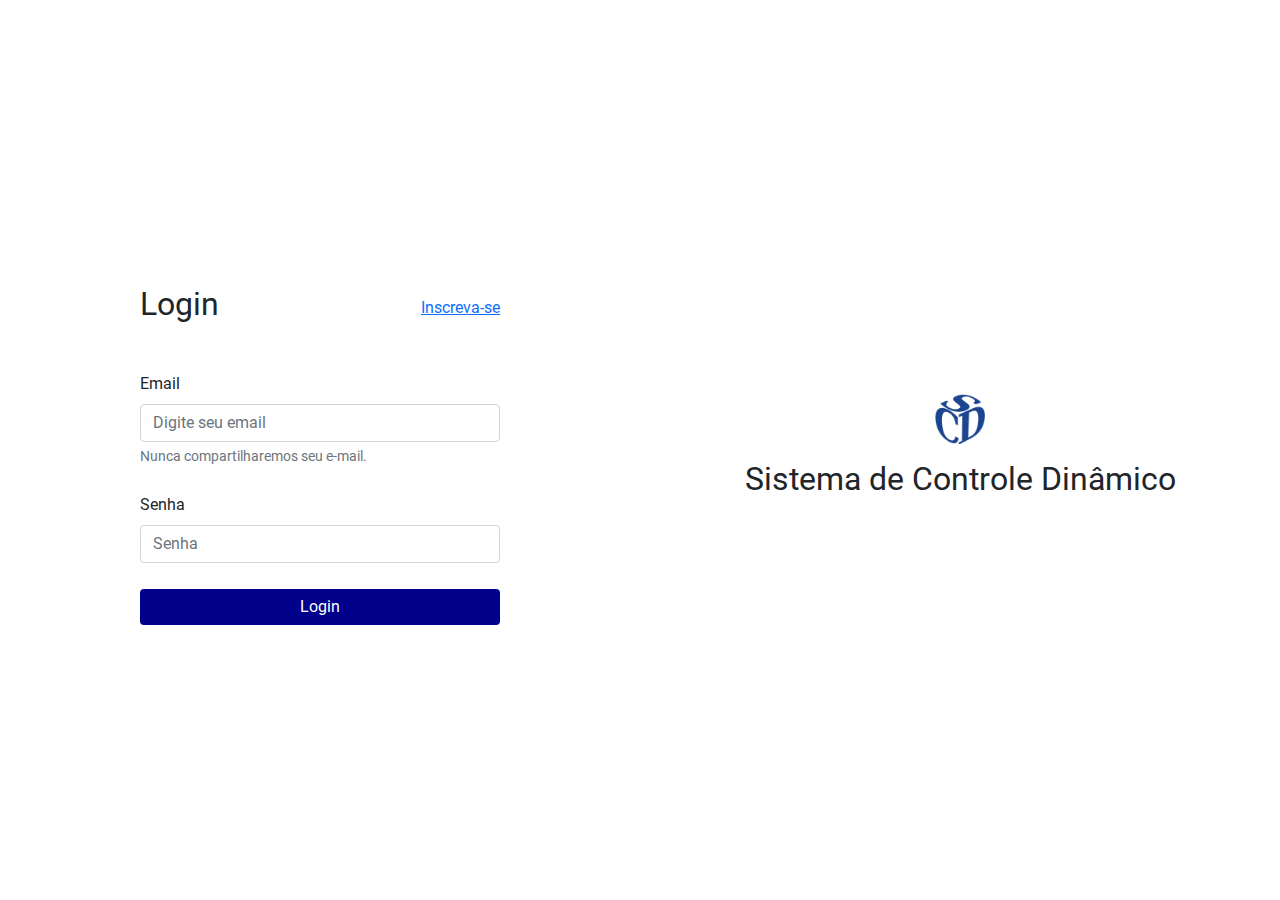
<file: views/index.html>
<!DOCTYPE html>
<html lang="en">
<head>
    <meta charset="UTF-8">
    <meta http-equiv="X-UA-Compatible" content="IE=edge">
    <meta name="viewport" content="width=device-width, initial-scale=1.0">
    <link rel="stylesheet" href="../css/all.css">
    <link rel="stylesheet" href="../plugins/bootstrap/css/bootstrap.min.css">
    <link rel="stylesheet" href="../plugins/fontawesome/css/all.min.css">
    <title>SCD</title>
</head>
<body>
<div class="login">
    <div class="login-form">
        <div class="login-form-wrapper">
            <div class="login-title">
                <h2>Login</h2>
                <a href="../views/register.html">Inscreva-se</a>
            </div>
            <form>
                <div class="mb-3">
                  <label for="email" class="form-label">Email</label>
                  <input type="email" class="form-control" id="email" aria-describedby="emailHelp" placeholder="Digite seu email">
                  <div id="emailHelp" class="form-text">Nunca compartilharemos seu e-mail.</div>
                </div>
                <div class="mb-3">
                  <label for="senha" class="form-label">Senha</label>
                  <input type="password" class="form-control" id="exampleInputPassword1" placeholder="Senha">
                </div>
                
                <button type="button" class="btn">Login</button>
              </form>
        </div>
    </div>
    <div class="banner-login">
        <figure>
            <img src="../images/logoo.png" alt="">
        </figure>
        <h2>Sistema de Controle Dinâmico</h2>
    </div>
</div>
<script src="../plugins/bootstrap/js/bootstrap.min.js"></script>
<script src="../plugins/fontawesome/js/all.min.js"></script>
<script>
    let button = document.querySelector('form button.btn')
    button.addEventListener("click", () => {
        location.href = "dashboard.html"
    } )
</script>

</body>
</html>
</file>
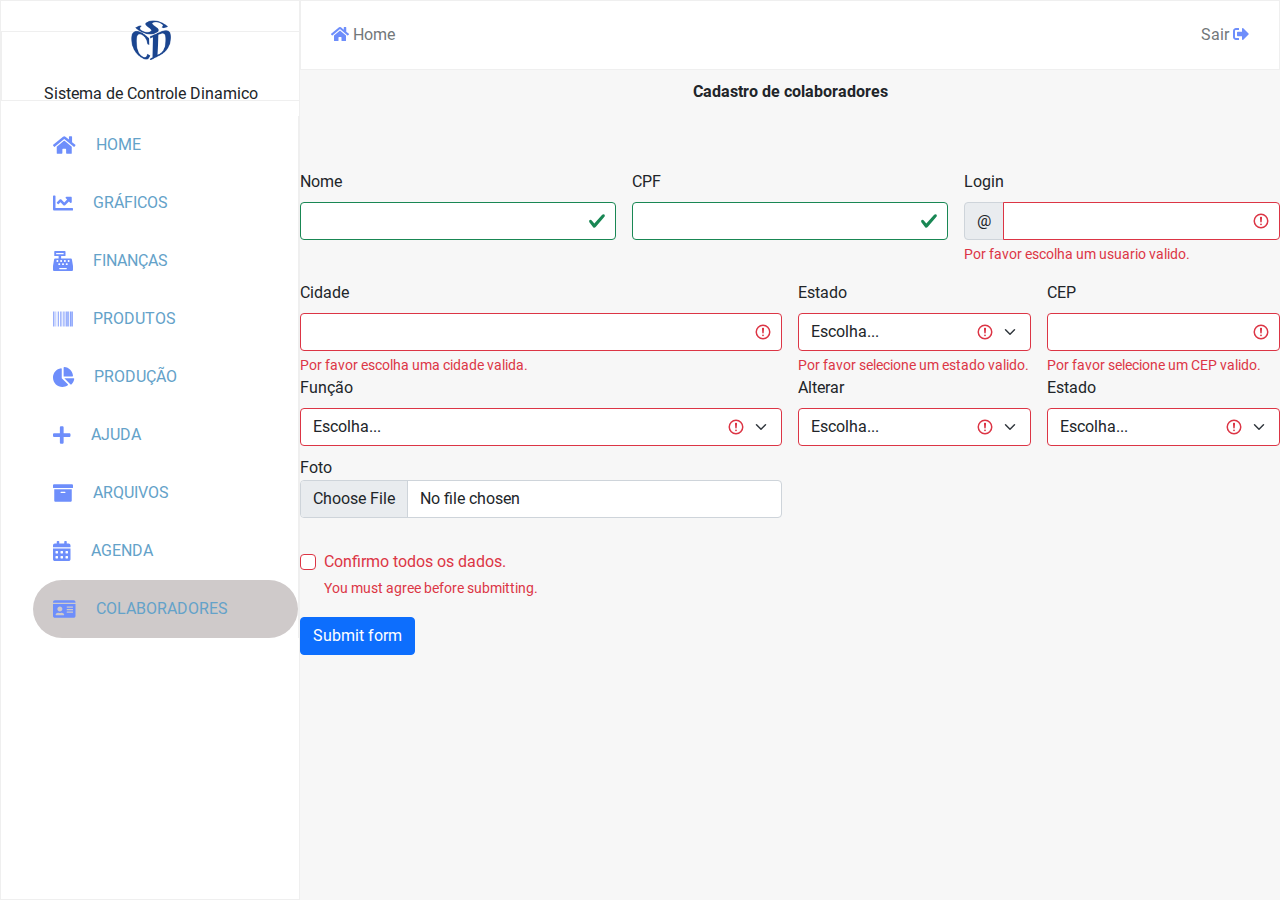
<file: views/cadastro.html>
<!DOCTYPE html>
<html lang="en">

<head>
    <meta charset="UTF-8">
    <meta http-equiv="X-UA-Compatible" content="IE=edge">
    <meta name="viewport" content="width=device-width, initial-scale=1.0">
    <link rel="stylesheet" href="../css/all.css">
    <link rel="stylesheet" href="../plugins/bootstrap/css/bootstrap.min.css">
    <link rel="stylesheet" href="../plugins/fontawesome/css/all.min.css">
    <title>SCD</title>
</head>

<body>
    <div class="flex-dashboard">

        <sidebar>
            <div class="sidebar-title">
                <figure>
                    <img src="../images/logoo.png" alt="">
                </figure>
                <h2>Sistema de Controle Dinamico</h2>
            </div>

            <div class="menu">
                <ul>
                    <li>
                        <i class="fas fa-home"></i>
                        <a href="dashboard.html">  Home</a>
                    </li>
                    <li>
                        <i class="fas fa-chart-line"></i>
                        <a href="#"></i> Gráficos</a>
                    </li>
                    <li>
                        <i class="fas fa-cash-register"></i>
                        <a href="#"> Finanças</a>
                    </li>
                    <li>
                        <i class="fas fa-barcode"></i>
                        <a href="gerenciarprodutos.html"> Produtos</a>
                    </li>
                    <li>
                        <i class="fas fa-chart-pie"></i>
                        <a href="#"> Produção</a>
                    </li>
                    <li>
                        <i class="fas fa-plus"></i>
                        <a href="#"></i> Ajuda</a>
                    </li>
                    <li>
                        <i class="fas fa-archive"></i>
                        <a href="#"></i> Arquivos</a>
                    </li>
                    <li>
                        <i class="fas fa-calendar-alt"></i>
                        <a href="#"></i> Agenda</a>
                    </li>
                    <li class="active">
                        <i class="fas fa-id-card"></i>
                        <a href="collab.html"></i> Colaboradores</a>
                    </li>
                </ul>
            </div>
        </sidebar>

        <main>
            <header>
                <a href="dashboard.html"><i class="fas fa-home"></i> Home</a>
                <a href="index.html">Sair <i class="fas fa-sign-out-alt"></i></a>
            </header>
           

            <div class="title-cadastro">
                <p>Cadastro de colaboradores</p>
            </div>



              <form class="row g-3">
                <div class="col-md-4">
                  <label for="validationServer01" class="form-label">Nome</label>
                  <input type="text" class="form-control is-valid" id="validationServer01" value="" required>
                  <div class="valid-feedback">
                    
                  </div>
                </div>
                <div class="col-md-4">
                  <label for="validationServer02" class="form-label">CPF</label>
                  <input type="text" class="form-control is-valid" id="validationServer02" value="" required>
                  <div class="valid-feedback">
                   
                  </div>
                  
                </div>
                <div class="col-md-4">
                  <label for="validationServerUsername" class="form-label">Login</label>
                  <div class="input-group has-validation">
                    <span class="input-group-text" id="inputGroupPrepend3">@</span>
                    <input type="text" class="form-control is-invalid" id="validationServerUsername" aria-describedby="inputGroupPrepend3 validationServerUsernameFeedback" required>
                    <div id="validationServerUsernameFeedback" class="invalid-feedback">
                      Por favor escolha um usuario valido.
                    </div>
                  </div>
                </div>
                <div class="col-md-6">
                  <label for="validationServer03" class="form-label">Cidade</label>
                  <input type="text" class="form-control is-invalid" id="validationServer03" aria-describedby="validationServer03Feedback" required>
                  <div id="validationServer03Feedback" class="invalid-feedback">
                    Por favor escolha uma cidade valida.
                  </div>
                  <label for="validationServer04" class="form-label">Função</label>
                  <select class="form-select is-invalid" id="validationServer04" aria-describedby="validationServer04Feedback" required>
                    <option selected disabled value="">Escolha...</option>
                    <option>Estoquista</option>
                    <option>Caixa</option>
                    <option>Repositor</option>
                    <option>Vendedor</option>
                  </select>
                  <div class="mb-3">
                      Foto
                    <input type="file" class="form-control" aria-label="file example" required>
                    <div class="invalid-feedback">Example invalid form file feedback</div>
                  </div>
                </div>
                <div class="col-md-3">
                  <label for="validationServer04" class="form-label">Estado</label>
                  <select class="form-select is-invalid" id="validationServer04" aria-describedby="validationServer04Feedback" required>
                    <option selected disabled value="">Escolha...</option>
                    <option>Alagoas</option>
                    <option>Bahia</option>
                    <option>Pernambuco</option>
                    <option>Sergipe</option>
                  </select>
                  
                  <div id="validationServer04Feedback" class="invalid-feedback">
                    Por favor selecione um estado valido.
                  </div>
                  <label for="validationServer04" class="form-label">Alterar</label>
                  <select class="form-select is-invalid" id="validationServer04" aria-describedby="validationServer04Feedback" required>
                    <option selected disabled value="">Escolha...</option>
                    <option>Alagoas</option>
                    <option>Bahia</option>
                    <option>Pernambuco</option>
                    <option>Sergipe</option>
                  </select>
                  
                </div>
                <div class="col-md-3">
                  <label for="validationServer05" class="form-label">CEP</label>
                  <input type="text" class="form-control is-invalid" id="validationServer05" aria-describedby="validationServer05Feedback" required>
                  <div id="validationServer05Feedback" class="invalid-feedback">
                    Por favor selecione um CEP valido.
                  </div>
                  <label for="validationServer04" class="form-label">Estado</label>
                  <select class="form-select is-invalid" id="validationServer04" aria-describedby="validationServer04Feedback" required>
                    <option selected disabled value="">Escolha...</option>
                    <option>Alagoas</option>
                    <option>Bahia</option>
                    <option>Pernambuco</option>
                    <option>Sergipe</option>
                  </select>
                  
                </div>
                <div class="col-12">
                  <div class="form-check">
                    <input class="form-check-input is-invalid" type="checkbox" value="" id="invalidCheck3" aria-describedby="invalidCheck3Feedback" required>
                    <label class="form-check-label" for="invalidCheck3">
                      Confirmo todos os dados. 
                    </label>
                    <div id="invalidCheck3Feedback" class="invalid-feedback">
                      You must agree before submitting.
                    </div>
                  </div>
                </div>
                <div class="col-12">
                  <button class="btn btn-primary" type="submit">Submit form</button>
                </div>
              </form>

        </main>
    </div>


    <script src="../plugins/bootstrap/js/bootstrap.min.js"></script>
    <script src="../plugins/fontawesome/js/all.min.js"></script>
    <script src="../js/ajax.js"></script>
    <script
  src="https://code.jquery.com/jquery-3.5.1.js"></script>
</body>

</html>
</file>
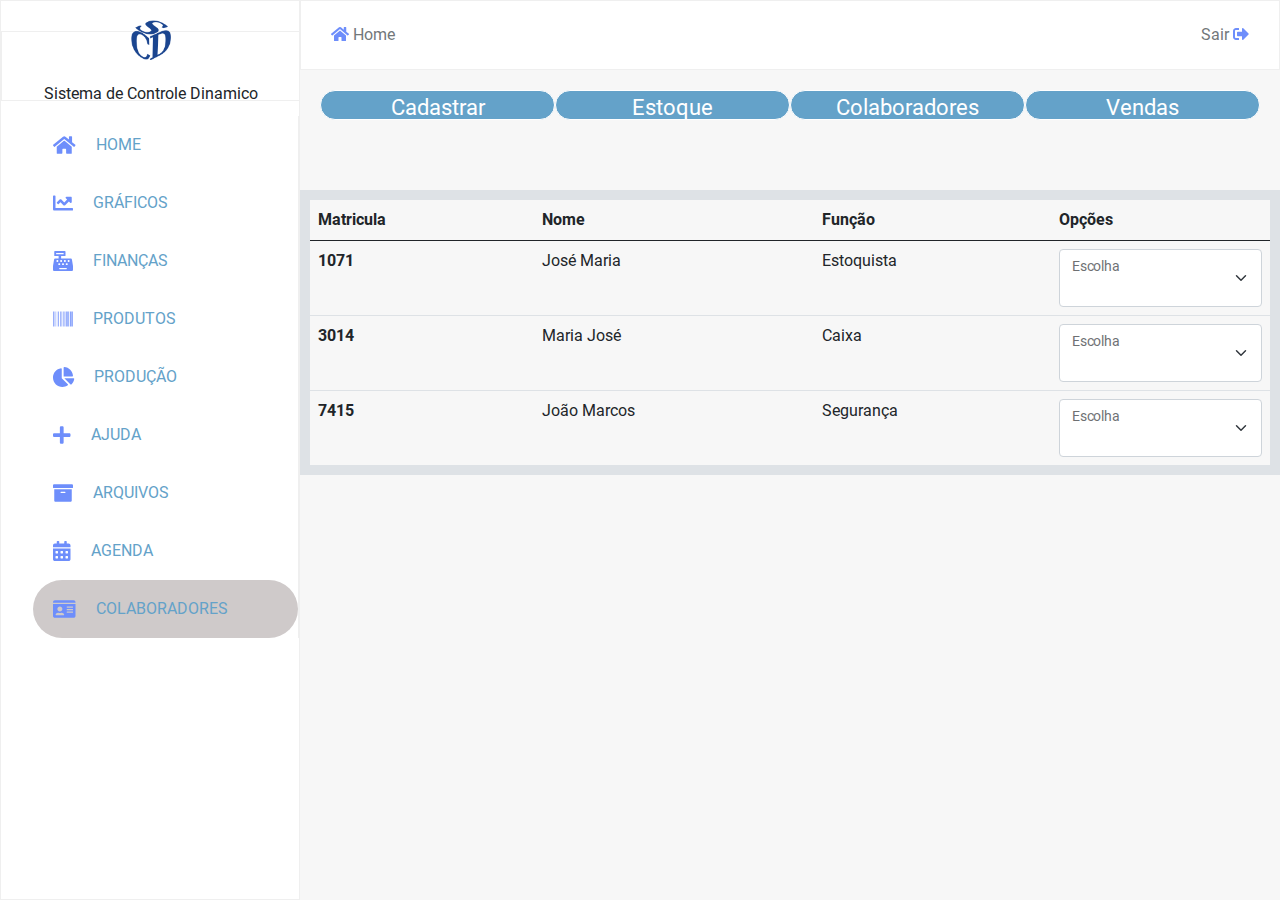
<file: views/collab.html>
<!DOCTYPE html>
<html lang="en">

<head>
    <meta charset="UTF-8">
    <meta http-equiv="X-UA-Compatible" content="IE=edge">
    <meta name="viewport" content="width=device-width, initial-scale=1.0">
    <link rel="stylesheet" href="../css/all.css">
    <link rel="stylesheet" href="../plugins/bootstrap/css/bootstrap.min.css">
    <link rel="stylesheet" href="../plugins/fontawesome/css/all.min.css">
    <title>SCD</title>
</head>

<body>
    <div class="flex-dashboard">

        <sidebar>
            <div class="sidebar-title">
                <figure>
                    <img src="../images/logoo.png" alt="">
                </figure>
                <h2>Sistema de Controle Dinamico</h2>
            </div>

            <div class="menu">
                <ul>
                    <li>
                        <i class="fas fa-home"></i>
                        <a href="dashboard.html">  Home</a>
                    </li>
                    <li>
                        <i class="fas fa-chart-line"></i>
                        <a href="#"></i> Gráficos</a>
                    </li>
                    <li>
                        <i class="fas fa-cash-register"></i>
                        <a href="#"> Finanças</a>
                    </li>
                    <li>
                        <i class="fas fa-barcode"></i>
                        <a href="gerenciarprodutos.html"> Produtos</a>
                    </li>
                    <li>
                        <i class="fas fa-chart-pie"></i>
                        <a href="#"> Produção</a>
                    </li>
                    <li>
                        <i class="fas fa-plus"></i>
                        <a href="#"></i> Ajuda</a>
                    </li>
                    <li>
                        <i class="fas fa-archive"></i>
                        <a href="#"></i> Arquivos</a>
                    </li>
                    <li>
                        <i class="fas fa-calendar-alt"></i>
                        <a href="#"></i> Agenda</a>
                    </li>
                    <li class="active">
                        <i class="fas fa-id-card"></i>
                        <a href="collab.html"></i> Colaboradores</a>
                    </li>
                </ul>
            </div>
        </sidebar>

        <main>
            <header>
                <a href="dashboard.html"><i class="fas fa-home"></i> Home</a>
                <a href="index.html">Sair <i class="fas fa-sign-out-alt"></i></a>
            </header>
            <div class="panel-row">
                <button class=" panel panel-30" a-view="cadastrarProdutos" a-folder="produtos">Cadastrar</button>
                <button class=" panel panel-30" a-view="editarProdutos" a-folder="produtos">Estoque</button> 
                <button class=" panel panel-30" a-view="editarProdutos" a-folder="produtos">Colaboradores</button>  
                <button class=" panel panel-30" a-view="editarProdutos" a-folder="produtos">Vendas</button>                                         
            </div>

            <table class="table">
                <thead>
                  <tr>
                    <th scope="col">Matricula</th>
                    <th scope="col">Nome</th>
                    <th scope="col">Função</th>
                    <th scope="col">Opções</th>
                  </tr>
                </thead>
                <tbody>
                  <tr>
                    <th  scope="row">1071</th>
                    <td>José Maria</td>
                    <td>Estoquista</td>
                    <td>
                        <div class="form-floating">
                            <select class="form-select" id="floatingSelect" aria-label="Floating label select example">
                              <option selected></option>
                              <option value="1">One</option>
                              <option value="2">Two</option>
                              <option value="3">Three</option>
                            </select>
                            <label for="floatingSelect">Escolha</label>
                          </div>
                    </td>
                  </tr>
                  <tr>
                    <th scope="row">3014</th>
                    <td>Maria José</td>
                    <td>Caixa</td>
                    <td>
                        <div class="form-floating">
                            <select class="form-select" id="floatingSelect" aria-label="Floating label select example">
                              <option selected></option>
                              <option value="1">One</option>
                              <option value="2">Two</option>
                              <option value="3">Three</option>
                            </select>
                            <label for="floatingSelect">Escolha</label>
                          </div>
                    </td>
                  </tr>
                  <tr>
                    <th scope="row">7415</th>
                    <td>João Marcos</td>
                    <td>Segurança</td>
                    <td>
                        <div class="form-floating">
                        <select class="form-select" id="floatingSelect" aria-label="Floating label select example">
                          <option selected></option>
                          <option value="1">One</option>
                          <option value="2">Two</option>
                          <option value="3">Three</option>
                        </select>
                        <label for="floatingSelect">Escolha</label>
                      </div></td>
                  </tr>
                </tbody>
              </table>

        </main>
    </div>


    <script src="../plugins/bootstrap/js/bootstrap.min.js"></script>
    <script src="../plugins/fontawesome/js/all.min.js"></script>
    <script src="../js/ajax.js"></script>
    <script
  src="https://code.jquery.com/jquery-3.5.1.js"></script>
</body>

</html>
</file>
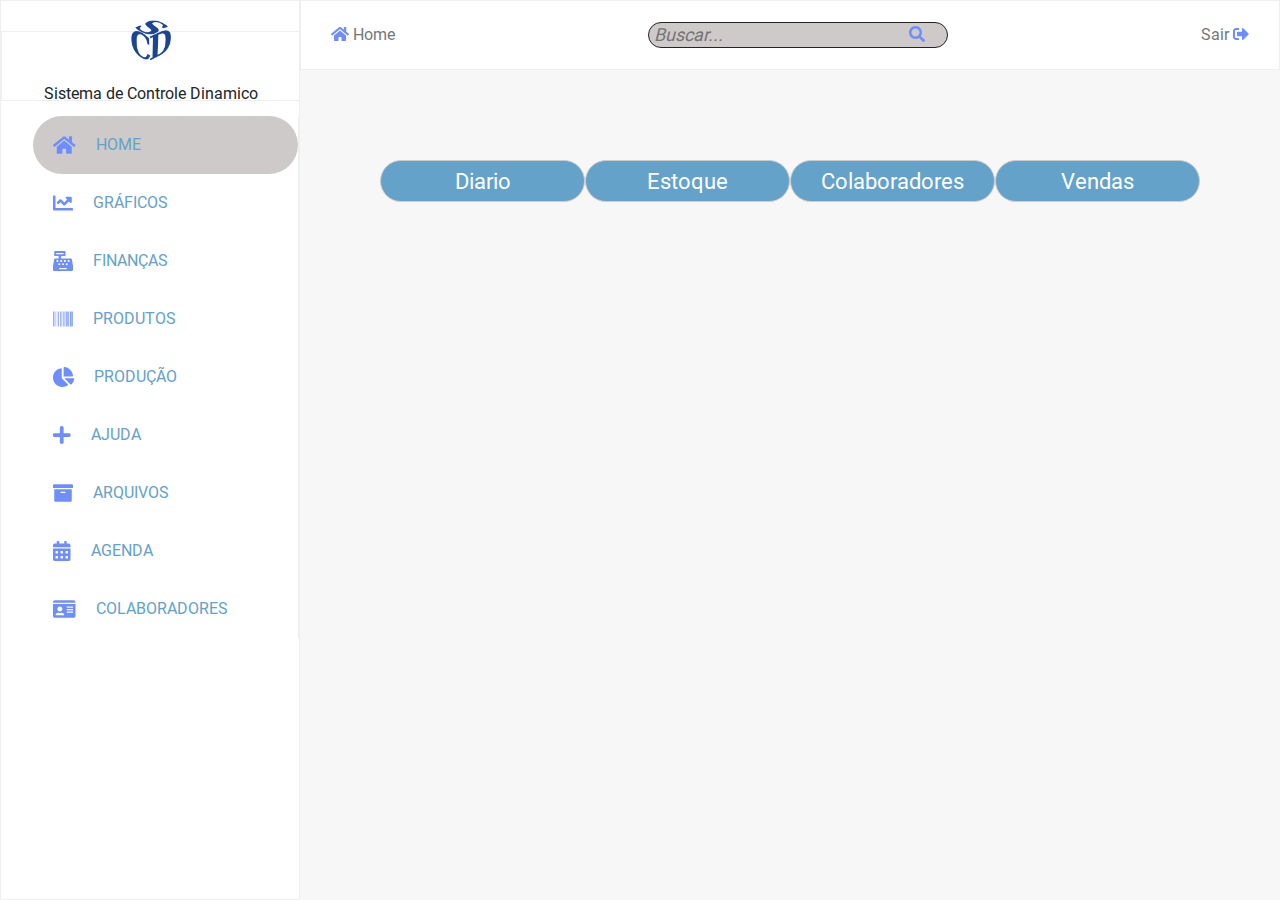
<file: views/dashboard.html>
<!DOCTYPE html>
<html lang="en">

<head>
    <meta charset="UTF-8">
    <meta http-equiv="X-UA-Compatible" content="IE=edge">
    <meta name="viewport" content="width=device-width, initial-scale=1.0">
    <link rel="stylesheet" href="../css/all.css">
    <link rel="stylesheet" href="../plugins/bootstrap/css/bootstrap.min.css">
    <link rel="stylesheet" href="../plugins/fontawesome/css/all.min.css">
    <title>SCD</title>
</head>

<body>
    <div class="flex-dashboard">

        <sidebar>
            <div class="sidebar-title">
                <figure>
                    <img src="../images/logoo.png" alt="">
                </figure>
                <h2>Sistema de Controle Dinamico</h2>
            </div>

            <div class="menu">
                <ul>
                    <li class="active">
                        <i class="fas fa-home"></i>
                        <a href="#">  Home</a>
                    </li>
                    <li>
                        <i class="fas fa-chart-line"></i>
                        <a href="#"></i> Gráficos</a>
                    </li>
                    <li>
                        <i class="fas fa-cash-register"></i>
                        <a href="#"> Finanças</a>
                    </li>
                    <li>
                        <i class="fas fa-barcode"></i>
                        <a href="gerenciarprodutos.html"> Produtos</a>
                    </li>
                    <li>
                        <i class="fas fa-chart-pie"></i>
                        <a href="#"> Produção</a>
                    </li>
                    <li>
                        <i class="fas fa-plus"></i>
                        <a href="#"></i> Ajuda</a>
                    </li>
                    <li>
                        <i class="fas fa-archive"></i>
                        <a href="#"></i> Arquivos</a>
                    </li>
                    <li>
                        <i class="fas fa-calendar-alt"></i>
                        <a href="#"></i> Agenda</a>
                    </li>
                    <li>
                        <i class="fas fa-id-card"></i>
                        <a href="collab.html"></i> Colaboradores</a>
                    </li>
                </ul>
            </div>
        </sidebar>

        <main>
            <header>
                <a href="dashboard.html"><i class="fas fa-home"></i> Home</a>


                <div id="divBusca">
                    <input type="text" id="txtBusca" placeholder="Buscar..."/>
                    <a href="#"><i class="fas fa-search"></i></a>
                  </div>
                <a href="../views/index.html">Sair <i class="fas fa-sign-out-alt"></i></a>
            </header>
            <div class="main-content">
                <div class="main-content">
                    <div class="panel-row">
                        <button class=" panel panel-30" a-view="cadastrarProdutos" a-folder="produtos">Diario</button>
                        <button class=" panel panel-30" a-view="editarProdutos" a-folder="produtos">Estoque</button> 
                        <button class=" panel panel-30" a-view="editarProdutos" a-folder="produtos">Colaboradores</button>  
                        <button class=" panel panel-30" a-view="editarProdutos" a-folder="produtos">Vendas</button>                                         
                    </div>
                
            </div>
            
        </main>

    </div>


    <script src="../plugins/bootstrap/js/bootstrap.min.js"></script>
    <script src="../plugins/fontawesome/js/all.min.js"></script>
    <script src="../js/ajax.js"></script>
    <script src="../js/ajax.js"></script>
    <script
  src="https://code.jquery.com/jquery-3.5.1.js"></script>
</body>

</html>
</file>
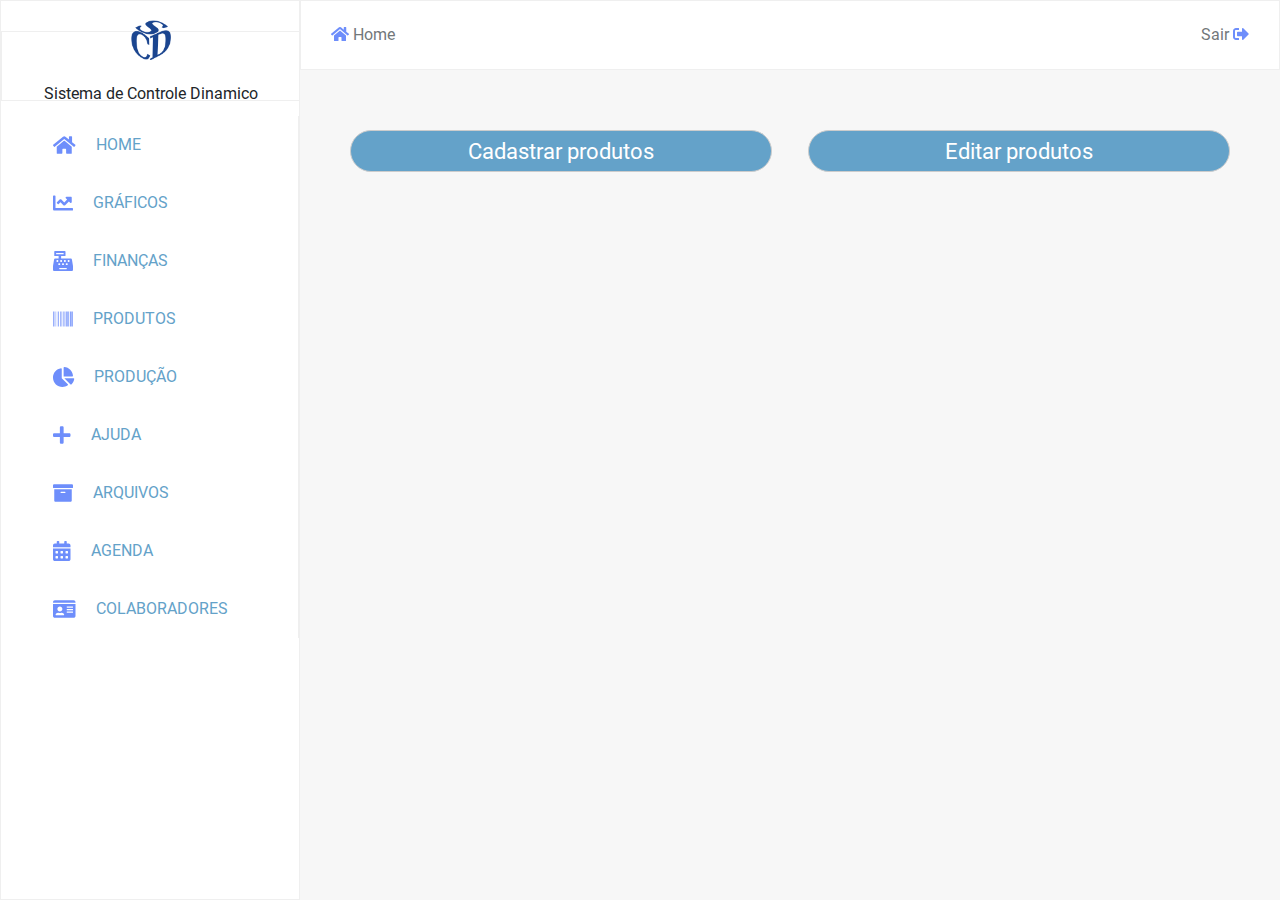
<file: views/gerenciarprodutos.html>
<!DOCTYPE html>
<html lang="en">

<head>
    <meta charset="UTF-8">
    <meta http-equiv="X-UA-Compatible" content="IE=edge">
    <meta name="viewport" content="width=device-width, initial-scale=1.0">
    <link rel="stylesheet" href="../css/all.css">
    <link rel="stylesheet" href="../plugins/bootstrap/css/bootstrap.min.css">
    <link rel="stylesheet" href="../plugins/fontawesome/css/all.min.css">
    <title>SCD</title>
</head>

<body>
    <div class="flex-dashboard">

        <sidebar>
            <div class="sidebar-title">
                <figure>
                    <img src="../images/logoo.png" alt="">
                </figure>
                <h2>Sistema de Controle Dinamico</h2>
            </div>

            <div class="menu">
                <ul>
                    <li>
                        <i class="fas fa-home"></i>
                        <a href="dashboard.html">  Home</a>
                    </li>
                    <li>
                        <i class="fas fa-chart-line"></i>
                        <a href="#"></i> Gráficos</a>
                    </li>
                    <li>
                        <i class="fas fa-cash-register"></i>
                        <a href="#"> Finanças</a>
                    </li>
                    <li>
                        <i class="fas fa-barcode"></i>
                        <a href="#"> Produtos</a>
                    </li>
                    <li>
                        <i class="fas fa-chart-pie"></i>
                        <a href="#"> Produção</a>
                    </li>
                    <li>
                        <i class="fas fa-plus"></i>
                        <a href="#"></i> Ajuda</a>
                    </li>
                    <li>
                        <i class="fas fa-archive"></i>
                        <a href="#"></i> Arquivos</a>
                    </li>
                    <li>
                        <i class="fas fa-calendar-alt"></i>
                        <a href="#"></i> Agenda</a>
                    </li>
                    <li>
                        <i class="fas fa-id-card"></i>
                        <a href="collab.html"></i> Colaboradores</a>
                    </li>
                </ul>
            </div>
        </sidebar>

        <main>
            <header>
                <a href="dashboard.html"><i class="fas fa-home"></i> Home</a>
                <a href="index.html">Sair <i class="fas fa-sign-out-alt"></i></a>
            </header>
            <div class="main-content">
                <div class="panel-row">
                    <button class=" panel panel-50" a-view="cadastrarProdutos" a-folder="produtos">Cadastrar produtos</button>
                    <button class=" panel panel-50" a-view="editarProdutos" a-folder="produtos">Editar produtos</button>                                        
                </div>
                <div class="content" id= "ajax-content">
                    
                </div>
            </div>
        </main>
    </div>


    <script src="../plugins/bootstrap/js/bootstrap.min.js"></script>
    <script src="../plugins/fontawesome/js/all.min.js"></script>
</body>

</html>
</file>
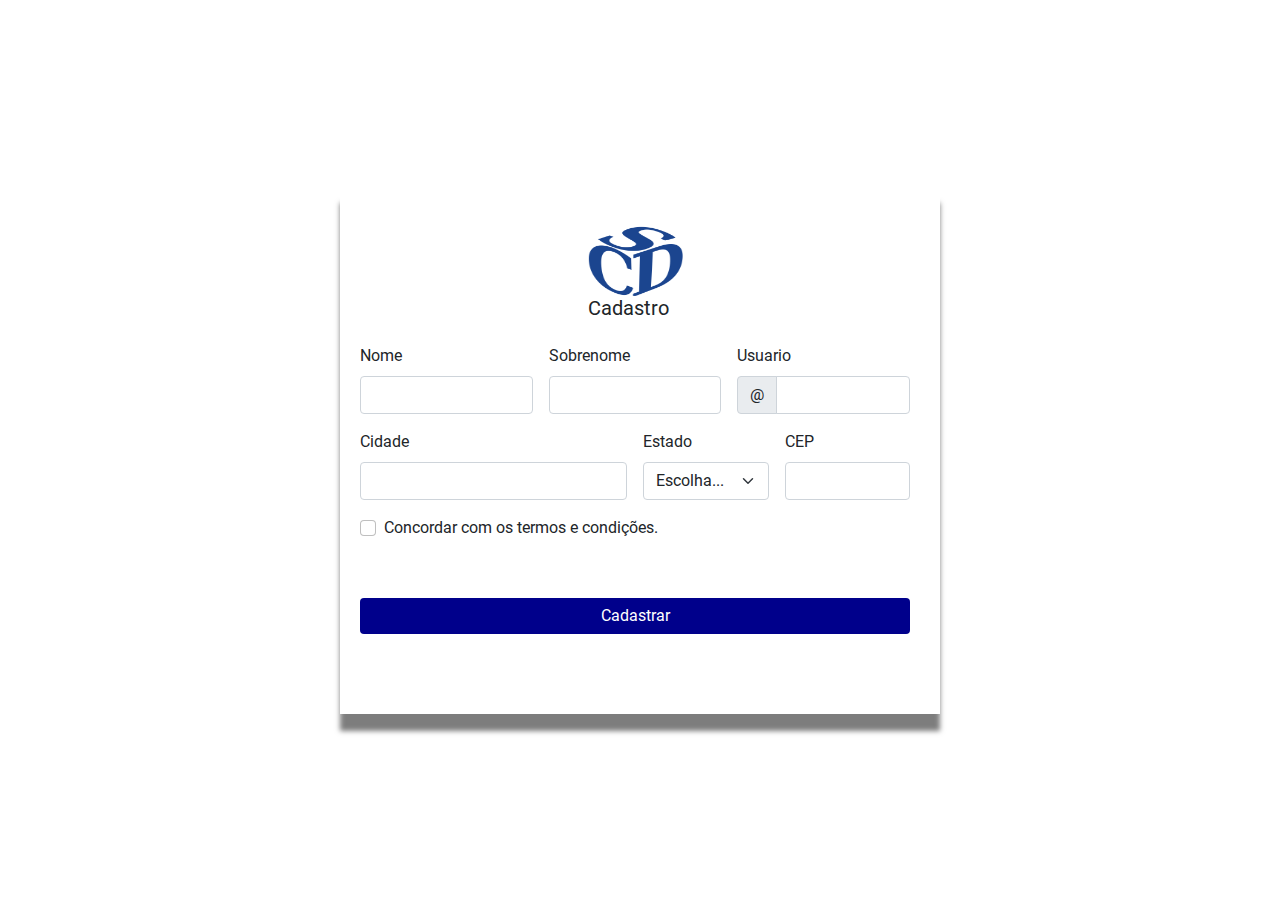
<file: views/register.html>
<!DOCTYPE html>
<html lang="en">
<head>
    <meta charset="UTF-8">
    <meta http-equiv="X-UA-Compatible" content="IE=edge">
    <meta name="viewport" content="width=device-width, initial-scale=1.0">
    <link rel="stylesheet" href="../css/all.css">
    <link rel="stylesheet" href="../plugins/bootstrap/css/bootstrap.min.css">
    <link rel="stylesheet" href="../plugins/fontawesome/css/all.min.css">
    <title>SCD</title>
</head>
<body>
    <div class="register-parent">
        <div class="register">
            <div class="register-title">
                <figure>
                    <img src="../images/logoo.png" alt="">
                    <h2>Cadastro</h2>
                </figure>
            </div>
            <form class="row g-3 needs-validation" novalidate>
                <div class="col-md-4">
                  <label for="validationCustom01" class="form-label">Nome</label>
                  <input type="text" class="form-control" id="name" required >
                  <div class="valid-feedback">
                    Muito bom!
                  </div>
                </div>
                <div class="col-md-4">
                  <label for="validationCustom02" class="form-label">Sobrenome</label>
                  <input type="text" class="form-control" id="last-name"  required >
                  <div class="valid-feedback">
                    Muito bom!
                  </div>
                </div>
                <div class="col-md-4">
                  <label for="validationCustomUsername" class="form-label">Usuario</label>
                  <div class="input-group has-validation">
                    <span class="input-group-text" id="inputGroupPrepend">@</span>
                    <input type="text" class="form-control" id="user" aria-describedby="inputGroupPrepend" required>
                    <div class="invalid-feedback">
                      Escolha um nome de usuário.
                    </div>
                  </div>
                </div>
                <div class="col-md-6">
                  <label for="validationCustom03" class="form-label">Cidade</label>
                  <input type="text" class="form-control" id="validationCustom03" required>
                  <div class="invalid-feedback">
                    Por favor, forneça uma cidade válida.
                  </div>
                </div>
                <div class="col-md-3">
                  <label for="validationCustom04" class="form-label">Estado</label>
                  <select class="form-select" id="validationCustom04" required>
                    <option selected disabled value=""> Escolha...</option>
                    <option>Alagoas</option>
                    <option>Bahia</option>
                    <option>Ceará</option>
                    <option>Pernambuco</option>
                    <option>Sergipe</option>
                    
                  </select>
                  <div class="invalid-feedback">
                    Por favor, forneça um estado válido.
                  </div>
                </div>
                <div class="col-md-3">
                  <label for="validationCustom05" class="form-label">CEP</label>
                  <input type="text" class="form-control" id="validationCustom05" required>
                  <div class="invalid-feedback">
                    Por favor, forneça um CEP válido.
                  </div>
                </div>
                <div class="col-12">
                  <div class="form-check">
                    <input class="form-check-input" type="checkbox" value="" id="invalidCheck" required>
                    <label class="form-check-label" for="invalidCheck">
                    Concordar com os termos e condições.
                    </label>
                    <div class="invalid-feedback">
                        Você deve concordar antes de enviar.
                    </div>
                  </div>
                </div>
                <div class="col-12">
                  <button class="btn" type="submit">Cadastrar</button>
                </div>
              </form>
        </div>
    </div>

<script src="../plugins/bootstrap/js/bootstrap.min.js"></script>
<script src="../plugins/fontawesome/js/all.min.js"></script>
</body>
</html>
</file>
<file: css/all.css>
@import 'fonts.css';
@import 'reset.css'; 
@import 'login.css';
@import 'register.css';
@import 'sidebar.css';
@import 'header.css';
@import 'main.css'
</file>
